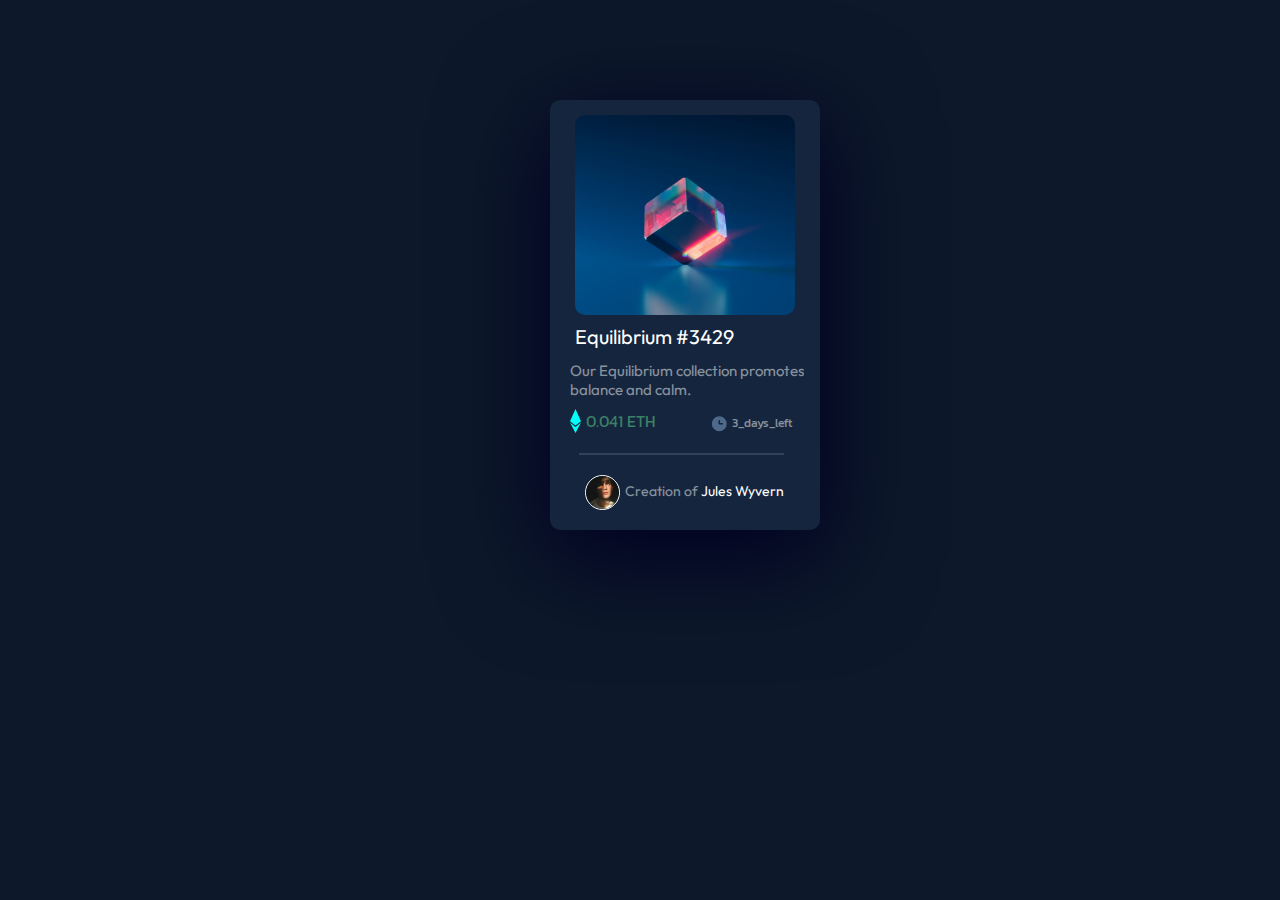
<file: Index.html>
<!DOCTYPE html>
<html lang="en">

<head>
    <meta charset="UTF-8">
    <meta http-equiv="X-UA-Compatible" content="IE=edge">
    <meta name="viewport" content="width=device-width, initial-scale=1.0">
    <title>NFT card</title>
    <link rel="shortcut icon" href="images/favicon-32x32.png" type="image/x-icon">
    <link rel="stylesheet" href="NFT.css">
</head>

<body>
    <div class="mainbox">
        <div class="upper">
            <img src="images/image-equilibrium.jpg" alt="" srcset="" class="mainpic">
            <p class="head">
                Equilibrium #3429
            </p>
        </div>
        <div class="mid1">
            <p>Our Equilibrium collection promotes balance and calm.</p>
        </div>
        <div class="mid2">
            <div class="left">
                <img src="images/icon-ethereum.svg" alt="" srcset="">
                <p class="eth">0.041 ETH</p>
            </div>
            <div class="right">
                <img src="images/icon-clock.svg" alt="" srcset="">
                <p class="cl">3_days_left</p>
            </div>
        </div>
        <hr class="line">
        <div class="lower">
            <img src="images/image-avatar.png" alt="" srcset="" class="avatar">
            <p class="light">
                Creation of
            </p>
            <p class="bold">
                Jules Wyvern
            </p>
        </div>
    </div>
</body>

</html>
</file>
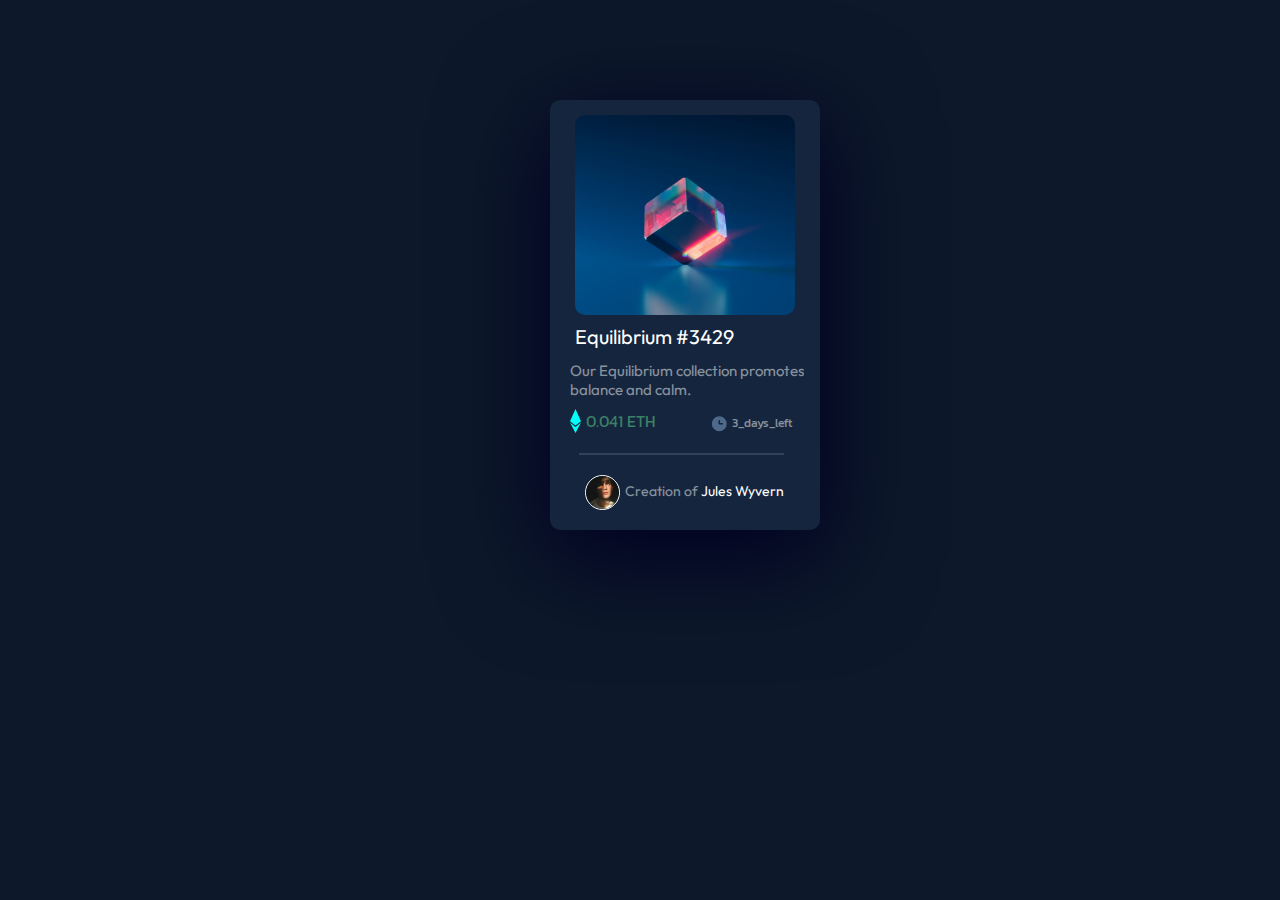
<file: Nft.html>
<!DOCTYPE html>
<html lang="en">

<head>
    <meta charset="UTF-8">
    <meta http-equiv="X-UA-Compatible" content="IE=edge">
    <meta name="viewport" content="width=device-width, initial-scale=1.0">
    <title>NFT card</title>
    <link rel="shortcut icon" href="images/favicon-32x32.png" type="image/x-icon">
    <link rel="stylesheet" href="NFT.css">
</head>

<body>
    <div class="mainbox">
        <div class="upper">
            <img src="images/image-equilibrium.jpg" alt="" srcset="" class="mainpic">
            <p class="head">
                Equilibrium #3429
            </p>
        </div>
        <div class="mid1">
            <p>Our Equilibrium collection promotes balance and calm.</p>
        </div>
        <div class="mid2">
            <div class="left">
                <img src="images/icon-ethereum.svg" alt="" srcset="">
                <p class="eth">0.041 ETH</p>
            </div>
            <div class="right">
                <img src="images/icon-clock.svg" alt="" srcset="">
                <p class="cl">3_days_left</p>
            </div>
        </div>
        <hr class="line">
        <div class="lower">
            <img src="images/image-avatar.png" alt="" srcset="" class="avatar">
            <p class="light">
                Creation of
            </p>
            <p class="bold">
                Jules Wyvern
            </p>
        </div>
    </div>
</body>

</html>
</file>
<file: NFT.css>
@import url('https://fonts.googleapis.com/css2?family=Kanit&display=swap');@import url('https://fonts.googleapis.com/css2?family=Outfit:wght@520&display=swap');@import url('https://fonts.googleapis.com/css2?family=Outfit:wght@600&display=swap');
@import url('https://fonts.googleapis.com/css2?family=Oswald&family=Outfit:wght@300;400;600&display=swap');

* {
    margin: 0%;
    padding: 0%;
}

body {
    background-color: hsl(217, 54%, 11%);
}

.mainbox {
    background-color: hsl(216, 50%, 16%);
    height: 430px;
    width: 270px;
    margin: 100px 550px;
    border-radius: 10px;
    box-shadow: 1px 25px 100px 10px rgb(0, 0, 34);
}

.mainpic {
    height: 200px;
    width: 220px;
    margin-bottom: 5px;
    border-radius: 10px;
    margin-top: 15px;
}

.upper {
    margin-left: 25px;
    margin-top: 20px;
}

.head {
    font-size: 20px;
    font-family: 'Outfit', sans-serif;
    color: white;
}

.mid1 {
    font-size: 15px;
    font-family: 'Outfit', sans-serif;
    color: white;
    margin-left: 20px;
    margin-top: 12px;
    opacity: 0.5;
    margin-right: 11px;
}

.left {
    display: flex;
    color: hsl(158, 36%, 37%);
    margin-left: 20px;
    margin-top: 10px;
    font-family: 'Kanit', sans-serif;
}
.eth{
    padding-left: 5px;
}
.right{
    display: flex;
    color: white;
    opacity: 0.5;
    margin-left: 20px;
    margin-top: 15px;
    font-family: 'Kanit', sans-serif;
    font-size: 12px;
    padding-left: 35px;
}
.cl{
    padding-left: 3px;
}
.mid2{
    display: flex;
}
.line{
    border: solid hsl(215, 32%, 27%);
    border-width: 1px;
    margin-top: 10px;
    width:75%;
    margin: 20px 29px;
}
.lower{
    display: flex;
    font-family: 'Outfit', sans-serif;
    color: white;
    margin-left: 20px;
    font-size: 14px;
    margin-bottom: 10px;
}
.avatar{
    height: 33px;
    border: solid white;
    border-radius: 1000px;
    border-width: 1px;
    margin-left: 15px;
}
.light{
 opacity: 0.5;
 padding-left: 5px;
 padding-top: 7px;
}
.bold{
opacity: 1;
padding-left: 3px;
padding-top: 7px;
}
</file>
